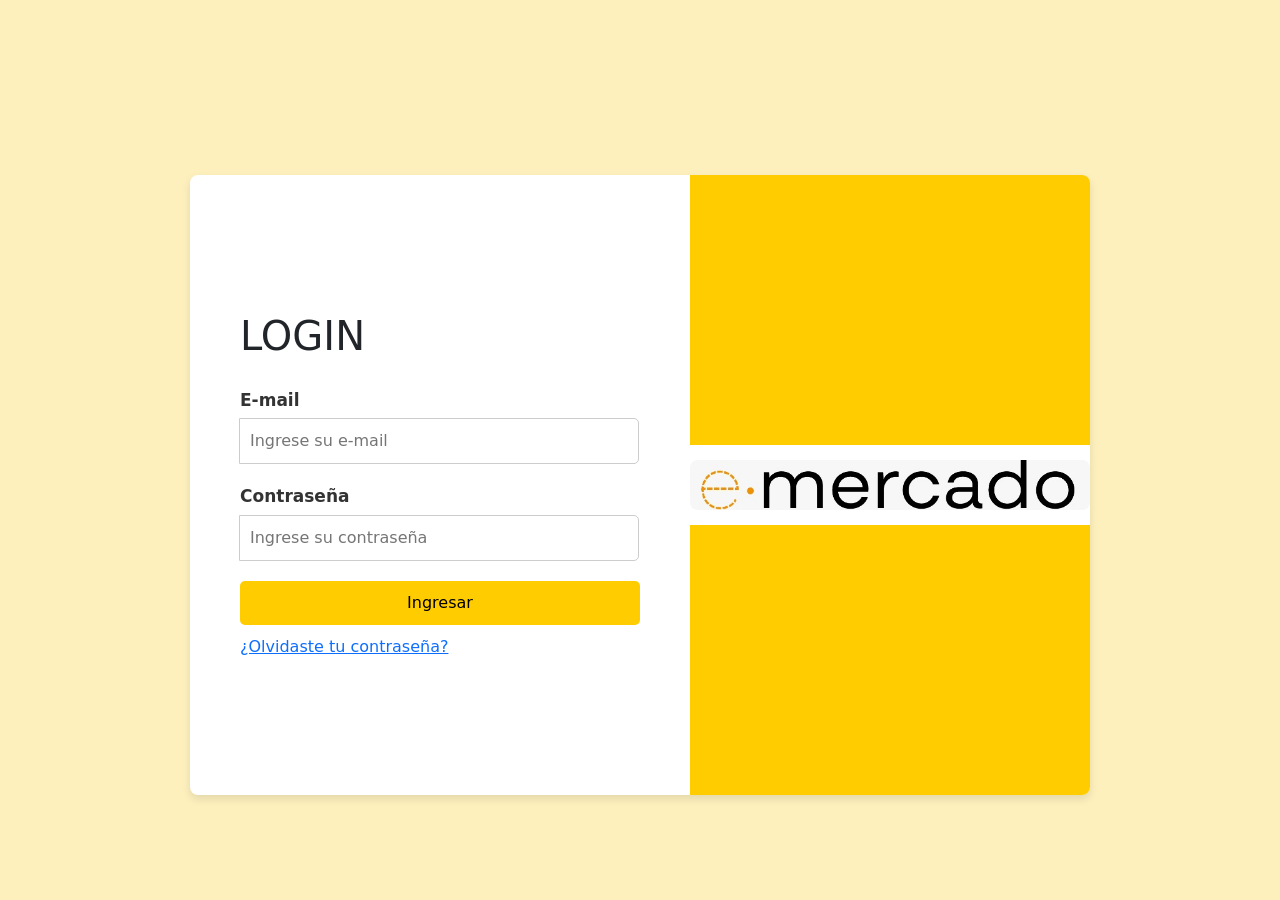
<file: cart.html>
<!DOCTYPE html>
<html lang="es">

<head>
  <meta http-equiv="Content-Type" content="text/html; charset=UTF-8">
  <meta name="viewport" content="width=device-width, initial-scale=1, shrink-to-fit=no">
  <title>eMercado - Todo lo que busques está aquí</title>
  <link href="https://fonts.googleapis.com/css?family=Raleway:300,300i,400,400i,700,700i,900,900i" rel="stylesheet">
  <link href="css/bootstrap.min.css" rel="stylesheet">
  <link rel="stylesheet" href="https://cdn.jsdelivr.net/npm/bootstrap-icons@1.5.0/font/bootstrap-icons.css">
  <link href="https://fonts.googleapis.com/css2?family=Markazi+Text&display=swap" rel="stylesheet">
  <link href="https://fonts.googleapis.com/css2?family=Cormorant+Garamond&display=swap" rel="stylesheet">
  <link href="css/font-awesome.min.css" rel="stylesheet">
  <link href="css/styles.css" rel="stylesheet">

  <style>
  /* Aplica la fuente 'Markazi Text' a todo excepto la barra de navegacion */
  *:not(.navbar *) {
    font-family: 'Markazi Text', serif !important;
    color: #000000 !important;
  }

  body {
    background-image: url('https://i.pinimg.com/564x/01/9d/fa/019dfabf0312f0de5d3df51c5817d602.jpg');
    background-size: cover;
    background-position: center;
    background-repeat: no-repeat;
    position: relative;
    transition: background-color 0.3s, color 0.3s; /* Transición para el modo oscuro */
    font-size: 20px !important; /* Tamaño base ideal */
  }


  .my-cart {
    background-image: url('img/fondocart.jpg'); /* Ruta de tu imagen */
    background-size: cover; /* Ajusta para que cubra todo el contenedor */
    background-repeat: no-repeat; /* Evita que la imagen se repita */
    background-position: center; /* Centra la imagen */
  }

    /*no need really despues lo vemos*/
     hr{
      color: #FFA20D;
      height: 3px !important;
      opacity: 1;
    }

    .header-etiquetas {
      background-color: #FFC107;
      font-weight: bold;
      text-align: center;
      border-radius: 8px;
      font-size: 1,5rem;
    }
    .header-etiquetas {
      background-color: #FFC107;
      font-weight: bold;
      text-align: center;
      padding: 5px;
      border-radius: 8px;
    }
  </style>
</head>

<body>
  <nav class="navbar navbar-expand-lg navbar-dark bg-dark p-1">
  <div class="container">
    <!-- Botón de colapso para móviles -->
    <button class="navbar-toggler" type="button" data-bs-toggle="collapse" data-bs-target="#navbarNav"
      aria-controls="navbarNav" aria-expanded="false" aria-label="Toggle navigation">
      <span class="navbar-toggler-icon"></span>
    </button>

      <!-- Contenedor colapsable -->
      <div class="collapse navbar-collapse" id="navbarNav">
        <ul class="navbar-nav w-100 justify-content-between">
          <li class="nav-item">
            <a class="nav-link active" href="index.html">Inicio</a>
          </li>
          <li class="nav-item">
            <a class="nav-link" href="categories.html">Categorías</a>
          </li>
          <li class="nav-item">
            <a class="nav-link" href="sell.html">Vender</a>
          </li>
          <li class="nav-item">
            <button id="toggle-mode" class="btn btn-outline-light">
              <i class="bi bi-moon-fill"></i>
            </button>
          </li>
          <li class="nav-item dropdown">
            <button class="btn btn-secondary dropdown-toggle" type="button" data-bs-toggle="dropdown" aria-expanded="false">
              Usuario
            </button>
            <ul class="dropdown-menu">
              <li><a class="dropdown-item" href="cart.html">Mi carrito
                  <span id="cartCountBadge" class="badge bg-danger ms-2"></span>
                </a>
              </li>
              <li><a class="dropdown-item" href="my-profile.html">Mi perfil</a></li>
              <li><a class="dropdown-item" href="index.html" id="cerrarSesion">Cerrar sesión</a></li>
            </ul>
          </li>
        </ul>
      </div>
    </div>
  </nav>
  
  <main class="container mt-5">
    <!-- <h2 class="text-left">Mi Carrito</h2> -->
    <!--<hr class="mb-5"> -->
    <div class="container my-cart shadow p-md-5 p-sm-3 p-3" id="cart-container">
    </div>
  </main>

  <footer class="text-muted">
    <div class="container">
      <p class="float-end">
        <a href="#">Volver arriba</a>
      </p>
      <p>Este sitio forma parte de <a href="https://jovenesaprogramar.edu.uy/" target="_blank">Jovenes a Programar</a></p>
    </div>
  </footer>
  <div id="spinner-wrapper">
    <div class="lds-ring">
      <div></div>
      <div></div>
      <div></div>
      <div></div>
    </div>
  </div>
  <script src="js/bootstrap.bundle.min.js"></script>
  <script src="js/init.js"></script>
  <script src="js/cart.js"></script>
</body>
</html>
</file>
<file: css/styles.css>
.jumbotron,
.card-body,
.container,
.site-header {
  font-family: 'Verdana', serif !important;
}

.jumbotron .display-4 {
  font-weight: bold;
}
.navbar {
  font-family: 'Raleway', sans-serif;
  font-size: 1rem; /* Tamaño normal */
  color: #ffffff; 
}
.cart-tipo-envio-radio {
  font-size: 1rem !important;/* ajusto el tamaño de la fuente */

}

.cart-tipo-envio-radio input {

  margin-right: 0.5rem;  /* asegura espacio suficiente con el texto */
}
nav a {
  text-decoration: none;
}

.bd-placeholder-img {
  font-size: 1.125rem;
  text-anchor: middle;
  -webkit-user-select: none;
  -moz-user-select: none;
  -ms-user-select: none;
  user-select: none;
}

@media (min-width: 768px) {
  .bd-placeholder-img-lg {
    font-size: 3.5rem;
  }
}

.jumbotron {
  height: 50vh;
  padding: 5em inherit;
  background-size: cover;
  background-position: center;
  background-repeat: no-repeat;
  color: black;
  font-weight: bold;
}

@media (min-width: 768px) {
  .jumbotron {
    padding-top: 6rem;
    padding-bottom: 6rem;
  }
}

.jumbotron p:last-child {
  margin-bottom: 0;
}

.jumbotron-heading {
  font-weight: 300;
}

.jumbotron .container {
  max-width: 40rem;
  border-radius: 10px;
}

.jumbotron .lead {
  font-size: 38px;
}

footer {
  padding-top: 3rem;
  padding-bottom: 3rem;
}

footer p {
  margin-bottom: .25rem;
}

.site-header a {
  color: white;
  transition: ease-in-out color .15s;
}

.site-header .dropdown-menu a {
  color: black;
}

.dropzone {
  border: 2px dashed #0087F7;
  border-radius: 5px;
  background: white;
}

.img-fit {
  max-height: 100%;
}

.alert {
  position: fixed;
  top: 80px;
  width: 50%;
  left: 50%;
  transform: translate(-50%, 0);
}

.lds-ring {
  display: inline-block;
  position: relative;
  width: 64px;
  height: 64px;
  top: 50%;
  left: 50%;
}

.cursor-active {
  cursor: pointer;
}

.left {
  float: left;
  padding: 4px;
  background-color: rgba(255, 255, 255, 0.5);
}

.lds-ring div {
  box-sizing: border-box;
  display: block;
  position: absolute;
  width: 51px;
  height: 51px;
  margin: 6px;
  border: 6px solid #fff;
  border-radius: 50%;
  animation: lds-ring 1.2s cubic-bezier(0.5, 0, 0.5, 1) infinite;
  border-color: #fff transparent transparent transparent;
}

.lds-ring div:nth-child(1) {
  animation-delay: -0.45s;
}

.lds-ring div:nth-child(2) {
  animation-delay: -0.3s;
}

.lds-ring div:nth-child(3) {
  animation-delay: -0.15s;
}

@keyframes lds-ring {
  0% {
    transform: rotate(0deg);
  }

  100% {
    transform: rotate(360deg);
  }
}

.signin {
  width: 100%;
  max-width: 330px;
  padding: 15px;
  margin: auto;
}

#spinner-wrapper {
  position: fixed;
  background-color: rgba(0, 0, 0, 0.5);
  width: 100%;
  height: 100%;
  top: 0;
  left: 0;
  z-index: 1021;
  display: none;
}

main {
  min-height: calc(100vh - 210px);
}

a.custom-card,
a.custom-card:hover {
  color: inherit;
  text-decoration: inherit;
}

.checked {
  color: orange;
}


/* Estilo login*/
.login-wrapper {
  display: flex;
  width: 80%;
  max-width: 900px;
  background-color: white;
  border-radius: 8px;
  box-shadow: 0px 4px 8px rgba(0, 0, 0, 0.1);
  overflow: hidden;
}

.login-container {
  flex: 1;
  padding: 40px;
  display: flex;
  flex-direction: column;
  justify-content: center;
}

.login-image {
  flex: 1;
  background-color: #ffcc00; /* Fondo amarillo mostaza */
  display: flex;
  justify-content: center;
  align-items: center;
  background-image: url('https://th.bing.com/th/id/OIP.c4xmoeEX9jgCCAP_jGpldQHaEc?w=274&h=180&c=7&r=0&o=5&dpr=1.5&pid=1.7');
  background-size: cover;
  background-position: center;
}

.login-image img {
  max-width: 116%;
  border-radius: 8px;
  object-fit: cover;
}

.login-logo{
  width: 100%;
  height: 80px;
  background-color: white;
  display: flex;
  align-items: center;
  justify-content: center;
}
.login-logo img{
  width: 100%;
  height: 50px;
}


.input-group {
  margin-top: 20px;
  margin-bottom: 20px;
}

.input-group label {
  display: block;
  margin-bottom: 5px;
  font-size: 17px;
  color: #333;
  font-weight: bold;
}

.input-group input {
  width: 100%; /* aseguramos que el input ocupe todo el ancho disponible */
  padding: 10px;
  border: 1px solid #ccc;
  border-radius: 5px;
  font-size: 16px;
}

button#iniciarSesion {
  width: 100%;
  padding: 10px 20px;
  background-color: #ffcc00;
  border: none;
  border-radius: 5px;
  color: #000;
  font-size: 16px;
  cursor: pointer;
}

.forgot-password {
  display: block;
  margin-top: 10px;
  text-align: left;
}

/* Añadir media queries para dispositivos móviles y tabletas */
@media (max-width: 768px) {
  /* Ajustes para dispositivos móviles */

  .login-wrapper {
    flex-direction: column-reverse;
   
    width: 95%;
  }
  .login-container {
    padding: 20px;
  }

  .login-image {
    height: 200px; /* Ajusta la altura en dispositivos móviles */
    background-size: contain; /* Asegúrate de que la imagen se ajuste */
    background-position: center;
  }

  .login-image img {
    max-width: 100%;

    height: auto ;

    border-radius: 8px;
  }

  .input-group label {
    font-size: 16px; /* Reducir el tamaño de la fuente en móviles */
  }

  .input-group input {
    font-size: 14px; /* Reducir el tamaño de la fuente en móviles */
  }

  button#iniciarSesion {
    font-size: 14px; /* Ajustar el tamaño del botón en móviles */
  }
}

@media (min-width: 768px)  {
  /* Ajustes para tabletas y pantallas más grandes */

  .login-wrapper {


    flex-direction: row;

  }

  .login-image {
    height: auto; /* Dejar que la imagen tome el tamaño adecuado */
    background-size: cover; /* Mantener el tamaño de fondo en dispositivos más grandes */
  }
}

/* Asegúrate de que el contenido sea accesible en pantallas grandes */
@media (min-width: 1200px) {
  .login-wrapper {
    width: 80%;
  }

  .login-container {
    padding: 50px;
  }
}

@media (min-width: 768px) and (max-width: 1024px) {
  .login-wrapper {
    flex-direction: column; /* Coloca la imagen arriba y el formulario abajo */
    max-width: 600px;
    margin: 0 auto; /* Centra el contenedor */
  }

  .login-image {
    height: 250px; /* Ajusta la altura de la imagen */
    background-size: contain; /* Asegura que la imagen se ajuste correctamente */
    background-position: center;
    order: -1; /* Este order ya no es necesario con el HTML reordenado */
  }

  .login-container {
    padding: 20px;
  }
}


@media (max-width: 320px) {
  .login-image {
    display: none;
  }
  body {
    background-image: url("https://th.bing.com/th/id/OIP.c4xmoeEX9jgCCAP_jGpldQHaEc?w=274&h=180&c=7&r=0&o=5&dpr=1.5&pid=1.7");
    background-color: white;
    background-size: cover;
    background-position: center;
    background-blend-mode: overlay;
  }
}

  .alert-fixed {
    top: auto;
    bottom: 0;
}


#comment-text{
  resize: none;
}

.stars{
  color: #ffc300;
  cursor: pointer;
}
.btn-enviar{
  background-color: #ffc300;
  outline-color: #ffc300;
  border-color: #ffc300;
}
.btn-enviar:hover{
  background-color: #ffc300;
  outline-color: #ffc300;
  border-color: #ffc300;
}

.carousel-control-prev, .carousel-control-next {
  z-index: 1;
  width: 5%;
}

.carousel-control-prev {
  left: -5%;
}

.carousel-control-next {
  right: -5%;
}


/*Modo oscuro y magia oscura*/
body.dark-mode {
  position: relative; /* Necesario para posicionar el pseudo-elemento o el overlay */
  background-image: url('https://i.pinimg.com/564x/01/9d/fa/019dfabf0312f0de5d3df51c5817d602.jpg'); /* Establece tu imagen de fondo */
  background-size: cover; /* Asegúrate de que la imagen cubra todo el contenedor */ 
}

.dark-mode .navbar {
  background-color: #333;
  z-index: 4; /* Asegúrate de que el navbar tenga un z-index alto */
  position: relative; /* Esto permite que los hijos usen z-index en relación al navbar */
}

.dropdown-menu {
  z-index: 3; /* Asegúrate de que este valor sea mayor que el del overlay */
  position: absolute; 
}

/* Modo oscuro para el dropdown oh yeah bby*/
.dark-mode .dropdown-menu {
  background-color: #333; /* Fondo oscuro para el menú desplegable */
  color: #fff; /* Color de texto blanco para el menú */
  border: 1px solid #444; /* Un borde para separar visualmente el menú */
  border-radius: 5px; /* Bordes redondeados */
  z-index: 3; /* Asegúrate de que esté por encima de otros elementos */
}

.dark-mode .dropdown-item {
  color: #fff; /* Asegúrate de que los elementos del menú sean claros */
  padding: 10px 15px; /* Espaciado para los elementos */
}

.dark-mode .dropdown-item:hover {
  background-color: #444; /* Fondo oscuro en hover para resaltar la selección */
  color: #fff; /* Mantén el texto blanco en hover */
}

.dark-mode .dropdown-toggle {
  color: #fff; /* Color de texto del botón desplegable */
  background-color: transparent; /* Fondo transparente para que se integre mejor */
  border: none; /* Sin borde para un diseño más limpio */
}

.dark-mode .dropdown-toggle:focus {
  outline: none; /* Sin contorno al enfocarse */
  box-shadow: none; /* Sin sombra al enfocarse */
}
.dark-mode::before {
  content: ""; /* Crea un pseudo-elemento */
  position: absolute; /* Posición absoluta para cubrir todo el contenedor */
  top: 0; 
  left: 0;
  right: 0;
  bottom: 0;
  background-color: rgba(0, 0, 0, 0.5); /* Color negro con 50% de opacidad */
  z-index: 1; /* Asegúrate de que esté por encima de la imagen de fondo */
}

.dark-mode * {
  position: relative; /* Para asegurarte de que el contenido esté por encima de la superposición */
  z-index: 2; /* Asegúrate de que el contenido esté por encima de la superposición */
}

.dark-mode .content {
  position: relative; /* Para asegurarte de que el contenido esté por encima del overlay */
  z-index: 2; /* Asegúrate de que el contenido esté encima del overlay */
  color: #fff; /* Color de texto blanco para buena legibilidad */
}

.dark-mode .custom-card-body, .dark-mode .custom-card-comment {
  background-color: #333;
  color: #fff;
  border-radius: 15px; /* bordes redondeados */
}

.dark-mode .card-body, .dark-mode .card-comment {
  background-color: #333;
  color: #fff;
  border-radius: 15px; /* bordes redondeados */
}

.dark-mode .calificacion-card {
  background-color: #444;
  color: #fff;
  border-radius: 15px; /* bordes redondeados */
}

body.dark-mode .carousel-control-prev,
body.dark-mode .carousel-control-next {
    /* Revisa estas propiedades */
    position: absolute; /* Asegúrate de que esté definido */
    top: 50%; /* Asegúrate de que esté centrado verticalmente */
    transform: translateY(-50%); /* Centra la flecha verticalmente */
}

.dark-mode .card.comment-card.mb-4{
  background-color: #333333;
}

.dark-mode .carousel-item .card{
  background-color: #333333;
  border-radius: 18px;
}

#toggle-mode:focus {
  outline: none;
  box-shadow: none !important;
}

#profileForm{
  background-color: #fff;
  border-radius: 20px;
}

#profilePhoto{
  display: none;
}

.required{
  color: red; 
}

.btn-comprar{
 max-width: 150px;
}

.navbar {
  position: relative; /* Asegura que el navbar no sea fijo */
  z-index: 1; /* Para evitar que sea tapado por otros elementos */
}

main {
  padding-top: 70px; /* Asegura espacio debajo del navbar */
  position: relative; /* Para que su posición sea controlada por el flujo de la página */
}

.alert {
  position: relative; /* Asegura que la alerta se mueva con el flujo de la página */
}

.cart-img{
  width: 100%;
    padding: 10px;
    border-radius: 22px;
}
.height-100{
  height: 100%;;
}

.cart-item{
  border-radius: 10px;
}

.cart-quantity{
  width: 100px;
  text-align: center;
  border-radius: 5px;
  border: 1px solid #8080805c;
}

.my-cart{
  background-color: white;
  border-radius: 20px;
}

.cart-tipo-envio-radio{
  background-color: #fff;
  border-radius: 10px;
  box-shadow: 0px 0px 4px 2px #80808040;
  font-size: 0.8rem;
  display: flex;
  justify-content: center;
  align-items: center;
}

.finalizar-compra{
    display: block;
    margin: 0 auto;
}

.elimiar-item img{
  width: 20px;
}
</file>
<file: css/dropzone.css>
/*
 * The MIT License
 * Copyright (c) 2012 Matias Meno <m@tias.me>
 */
.dropzone, .dropzone * {
  box-sizing: border-box; }

.dropzone {
  position: relative; }
  .dropzone .dz-preview {
    position: relative;
    display: inline-block;
    width: 120px;
    margin: 0.5em; }
    .dropzone .dz-preview .dz-progress {
      display: block;
      height: 15px;
      border: 1px solid #aaa; }
      .dropzone .dz-preview .dz-progress .dz-upload {
        display: block;
        height: 100%;
        width: 0;
        background: green; }
    .dropzone .dz-preview .dz-error-message {
      color: red;
      display: none; }
    .dropzone .dz-preview.dz-error .dz-error-message, .dropzone .dz-preview.dz-error .dz-error-mark {
      display: block; }
    .dropzone .dz-preview.dz-success .dz-success-mark {
      display: block; }
    .dropzone .dz-preview .dz-error-mark, .dropzone .dz-preview .dz-success-mark {
      position: absolute;
      display: none;
      left: 30px;
      top: 30px;
      width: 54px;
      height: 58px;
      left: 50%;
      margin-left: -27px; }

@-webkit-keyframes passing-through {
  0% {
    opacity: 0;
    -webkit-transform: translateY(40px);
    -moz-transform: translateY(40px);
    -ms-transform: translateY(40px);
    -o-transform: translateY(40px);
    transform: translateY(40px); }
  30%, 70% {
    opacity: 1;
    -webkit-transform: translateY(0px);
    -moz-transform: translateY(0px);
    -ms-transform: translateY(0px);
    -o-transform: translateY(0px);
    transform: translateY(0px); }
  100% {
    opacity: 0;
    -webkit-transform: translateY(-40px);
    -moz-transform: translateY(-40px);
    -ms-transform: translateY(-40px);
    -o-transform: translateY(-40px);
    transform: translateY(-40px); } }
@-moz-keyframes passing-through {
  0% {
    opacity: 0;
    -webkit-transform: translateY(40px);
    -moz-transform: translateY(40px);
    -ms-transform: translateY(40px);
    -o-transform: translateY(40px);
    transform: translateY(40px); }
  30%, 70% {
    opacity: 1;
    -webkit-transform: translateY(0px);
    -moz-transform: translateY(0px);
    -ms-transform: translateY(0px);
    -o-transform: translateY(0px);
    transform: translateY(0px); }
  100% {
    opacity: 0;
    -webkit-transform: translateY(-40px);
    -moz-transform: translateY(-40px);
    -ms-transform: translateY(-40px);
    -o-transform: translateY(-40px);
    transform: translateY(-40px); } }
@keyframes passing-through {
  0% {
    opacity: 0;
    -webkit-transform: translateY(40px);
    -moz-transform: translateY(40px);
    -ms-transform: translateY(40px);
    -o-transform: translateY(40px);
    transform: translateY(40px); }
  30%, 70% {
    opacity: 1;
    -webkit-transform: translateY(0px);
    -moz-transform: translateY(0px);
    -ms-transform: translateY(0px);
    -o-transform: translateY(0px);
    transform: translateY(0px); }
  100% {
    opacity: 0;
    -webkit-transform: translateY(-40px);
    -moz-transform: translateY(-40px);
    -ms-transform: translateY(-40px);
    -o-transform: translateY(-40px);
    transform: translateY(-40px); } }
@-webkit-keyframes slide-in {
  0% {
    opacity: 0;
    -webkit-transform: translateY(40px);
    -moz-transform: translateY(40px);
    -ms-transform: translateY(40px);
    -o-transform: translateY(40px);
    transform: translateY(40px); }
  30% {
    opacity: 1;
    -webkit-transform: translateY(0px);
    -moz-transform: translateY(0px);
    -ms-transform: translateY(0px);
    -o-transform: translateY(0px);
    transform: translateY(0px); } }
@-moz-keyframes slide-in {
  0% {
    opacity: 0;
    -webkit-transform: translateY(40px);
    -moz-transform: translateY(40px);
    -ms-transform: translateY(40px);
    -o-transform: translateY(40px);
    transform: translateY(40px); }
  30% {
    opacity: 1;
    -webkit-transform: translateY(0px);
    -moz-transform: translateY(0px);
    -ms-transform: translateY(0px);
    -o-transform: translateY(0px);
    transform: translateY(0px); } }
@keyframes slide-in {
  0% {
    opacity: 0;
    -webkit-transform: translateY(40px);
    -moz-transform: translateY(40px);
    -ms-transform: translateY(40px);
    -o-transform: translateY(40px);
    transform: translateY(40px); }
  30% {
    opacity: 1;
    -webkit-transform: translateY(0px);
    -moz-transform: translateY(0px);
    -ms-transform: translateY(0px);
    -o-transform: translateY(0px);
    transform: translateY(0px); } }
@-webkit-keyframes pulse {
  0% {
    -webkit-transform: scale(1);
    -moz-transform: scale(1);
    -ms-transform: scale(1);
    -o-transform: scale(1);
    transform: scale(1); }
  10% {
    -webkit-transform: scale(1.1);
    -moz-transform: scale(1.1);
    -ms-transform: scale(1.1);
    -o-transform: scale(1.1);
    transform: scale(1.1); }
  20% {
    -webkit-transform: scale(1);
    -moz-transform: scale(1);
    -ms-transform: scale(1);
    -o-transform: scale(1);
    transform: scale(1); } }
@-moz-keyframes pulse {
  0% {
    -webkit-transform: scale(1);
    -moz-transform: scale(1);
    -ms-transform: scale(1);
    -o-transform: scale(1);
    transform: scale(1); }
  10% {
    -webkit-transform: scale(1.1);
    -moz-transform: scale(1.1);
    -ms-transform: scale(1.1);
    -o-transform: scale(1.1);
    transform: scale(1.1); }
  20% {
    -webkit-transform: scale(1);
    -moz-transform: scale(1);
    -ms-transform: scale(1);
    -o-transform: scale(1);
    transform: scale(1); } }
@keyframes pulse {
  0% {
    -webkit-transform: scale(1);
    -moz-transform: scale(1);
    -ms-transform: scale(1);
    -o-transform: scale(1);
    transform: scale(1); }
  10% {
    -webkit-transform: scale(1.1);
    -moz-transform: scale(1.1);
    -ms-transform: scale(1.1);
    -o-transform: scale(1.1);
    transform: scale(1.1); }
  20% {
    -webkit-transform: scale(1);
    -moz-transform: scale(1);
    -ms-transform: scale(1);
    -o-transform: scale(1);
    transform: scale(1); } }
#file-upload, #file-upload * {
  box-sizing: border-box; }

#file-upload {
  min-height: 150px;
  border: 2px dashed silver;
  border-radius: 5px;
  background: white;
margin-bottom: 10px;}
  #file-upload.dz-clickable {
    cursor: pointer; }
    #file-upload.dz-clickable * {
      cursor: default; }
    #file-upload.dz-clickable .dz-message, #file-upload.dz-clickable .dz-message * {
      cursor: pointer; }
  #file-upload.dz-started .dz-message {
    display: none; }
  #file-upload.dz-drag-hover {
    border-style: solid; }
    #file-upload.dz-drag-hover .dz-message {
      opacity: 0.5; }
  #file-upload .dz-message {
    text-align: center;
    margin: 4em 0; }
  #file-upload .dz-preview {
    position: relative;
    display: inline-block;
    vertical-align: top;
    margin: 16px;
    min-height: 100px; }
    #file-upload .dz-preview:hover {
      z-index: 1000; }
      #file-upload .dz-preview:hover .dz-details {
        opacity: 1; }
    #file-upload .dz-preview.dz-file-preview .dz-image {
      border-radius: 20px;
      background: #999;
      background: linear-gradient(to bottom, #eee, #ddd); }
    #file-upload .dz-preview.dz-file-preview .dz-details {
      opacity: 1; }
    #file-upload .dz-preview.dz-image-preview {
      background: white; }
      #file-upload .dz-preview.dz-image-preview .dz-details {
        -webkit-transition: opacity 0.2s linear;
        -moz-transition: opacity 0.2s linear;
        -ms-transition: opacity 0.2s linear;
        -o-transition: opacity 0.2s linear;
        transition: opacity 0.2s linear; }
    #file-upload .dz-preview .dz-remove {
      font-size: 14px;
      text-align: center;
      display: block;
      cursor: pointer;
      border: none; }
      #file-upload .dz-preview .dz-remove:hover {
        text-decoration: underline; }
    #file-upload .dz-preview:hover .dz-details {
      opacity: 1; }
    #file-upload .dz-preview .dz-details {
      z-index: 20;
      position: absolute;
      top: 0;
      left: 0;
      opacity: 0;
      font-size: 13px;
      min-width: 100%;
      max-width: 100%;
      padding: 2em 1em;
      text-align: center;
      color: rgba(0, 0, 0, 0.9);
      line-height: 150%; }
      #file-upload .dz-preview .dz-details .dz-size {
        margin-bottom: 1em;
        font-size: 16px; }
      #file-upload .dz-preview .dz-details .dz-filename {
        white-space: nowrap; }
        #file-upload .dz-preview .dz-details .dz-filename:hover span {
          border: 1px solid rgba(200, 200, 200, 0.8);
          background-color: rgba(255, 255, 255, 0.8); }
        #file-upload .dz-preview .dz-details .dz-filename:not(:hover) {
          overflow: hidden;
          text-overflow: ellipsis; }
          #file-upload .dz-preview .dz-details .dz-filename:not(:hover) span {
            border: 1px solid transparent; }
      #file-upload .dz-preview .dz-details .dz-filename span, #file-upload .dz-preview .dz-details .dz-size span {
        background-color: rgba(255, 255, 255, 0.4);
        padding: 0 0.4em;
        border-radius: 3px; }
    #file-upload .dz-preview:hover .dz-image img {
      -webkit-transform: scale(1.05, 1.05);
      -moz-transform: scale(1.05, 1.05);
      -ms-transform: scale(1.05, 1.05);
      -o-transform: scale(1.05, 1.05);
      transform: scale(1.05, 1.05);
      -webkit-filter: blur(8px);
      filter: blur(8px); }
    #file-upload .dz-preview .dz-image {
      border-radius: 20px;
      overflow: hidden;
      width: 120px;
      height: 120px;
      position: relative;
      display: block;
      z-index: 10; }
      #file-upload .dz-preview .dz-image img {
        display: block; }
    #file-upload .dz-preview.dz-success .dz-success-mark {
      -webkit-animation: passing-through 3s cubic-bezier(0.77, 0, 0.175, 1);
      -moz-animation: passing-through 3s cubic-bezier(0.77, 0, 0.175, 1);
      -ms-animation: passing-through 3s cubic-bezier(0.77, 0, 0.175, 1);
      -o-animation: passing-through 3s cubic-bezier(0.77, 0, 0.175, 1);
      animation: passing-through 3s cubic-bezier(0.77, 0, 0.175, 1); }
    #file-upload .dz-preview.dz-error .dz-error-mark {
      opacity: 1;
      -webkit-animation: slide-in 3s cubic-bezier(0.77, 0, 0.175, 1);
      -moz-animation: slide-in 3s cubic-bezier(0.77, 0, 0.175, 1);
      -ms-animation: slide-in 3s cubic-bezier(0.77, 0, 0.175, 1);
      -o-animation: slide-in 3s cubic-bezier(0.77, 0, 0.175, 1);
      animation: slide-in 3s cubic-bezier(0.77, 0, 0.175, 1); }
    #file-upload .dz-preview .dz-success-mark, #file-upload .dz-preview .dz-error-mark {
      pointer-events: none;
      opacity: 0;
      z-index: 500;
      position: absolute;
      display: block;
      top: 50%;
      left: 50%;
      margin-left: -27px;
      margin-top: -27px; }
      #file-upload .dz-preview .dz-success-mark svg, #file-upload .dz-preview .dz-error-mark svg {
        display: block;
        width: 54px;
        height: 54px; }
    #file-upload .dz-preview.dz-processing .dz-progress {
      opacity: 1;
      -webkit-transition: all 0.2s linear;
      -moz-transition: all 0.2s linear;
      -ms-transition: all 0.2s linear;
      -o-transition: all 0.2s linear;
      transition: all 0.2s linear; }
    #file-upload .dz-preview.dz-complete .dz-progress {
      opacity: 0;
      -webkit-transition: opacity 0.4s ease-in;
      -moz-transition: opacity 0.4s ease-in;
      -ms-transition: opacity 0.4s ease-in;
      -o-transition: opacity 0.4s ease-in;
      transition: opacity 0.4s ease-in; }
    #file-upload .dz-preview:not(.dz-processing) .dz-progress {
      -webkit-animation: pulse 6s ease infinite;
      -moz-animation: pulse 6s ease infinite;
      -ms-animation: pulse 6s ease infinite;
      -o-animation: pulse 6s ease infinite;
      animation: pulse 6s ease infinite; }
    #file-upload .dz-preview .dz-progress {
      opacity: 1;
      z-index: 1000;
      pointer-events: none;
      position: absolute;
      height: 16px;
      left: 50%;
      top: 50%;
      margin-top: -8px;
      width: 80px;
      margin-left: -40px;
      background: rgba(255, 255, 255, 0.9);
      -webkit-transform: scale(1);
      border-radius: 8px;
      overflow: hidden; }
      #file-upload .dz-preview .dz-progress .dz-upload {
        background: #333;
        background: linear-gradient(to bottom, #666, #444);
        position: absolute;
        top: 0;
        left: 0;
        bottom: 0;
        width: 0;
        -webkit-transition: width 300ms ease-in-out;
        -moz-transition: width 300ms ease-in-out;
        -ms-transition: width 300ms ease-in-out;
        -o-transition: width 300ms ease-in-out;
        transition: width 300ms ease-in-out; }
    #file-upload .dz-preview.dz-error .dz-error-message {
      display: block; }
    #file-upload .dz-preview.dz-error:hover .dz-error-message {
      opacity: 1;
      pointer-events: auto; }
    #file-upload .dz-preview .dz-error-message {
      pointer-events: none;
      z-index: 1000;
      position: absolute;
      display: block;
      display: none;
      opacity: 0;
      -webkit-transition: opacity 0.3s ease;
      -moz-transition: opacity 0.3s ease;
      -ms-transition: opacity 0.3s ease;
      -o-transition: opacity 0.3s ease;
      transition: opacity 0.3s ease;
      border-radius: 8px;
      font-size: 13px;
      top: 130px;
      left: -10px;
      width: 140px;
      background: #be2626;
      background: linear-gradient(to bottom, #be2626, #a92222);
      padding: 0.5em 1.2em;
      color: white; }
      #file-upload .dz-preview .dz-error-message:after {
        content: '';
        position: absolute;
        top: -6px;
        left: 64px;
        width: 0;
        height: 0;
        border-left: 6px solid transparent;
        border-right: 6px solid transparent;
        border-bottom: 6px solid #be2626; }

#file-upload .dz-preview.dz-error .dz-error-message, #file-upload .dz-preview.dz-error .dz-error-mark{
  display: none;
}
</file>
